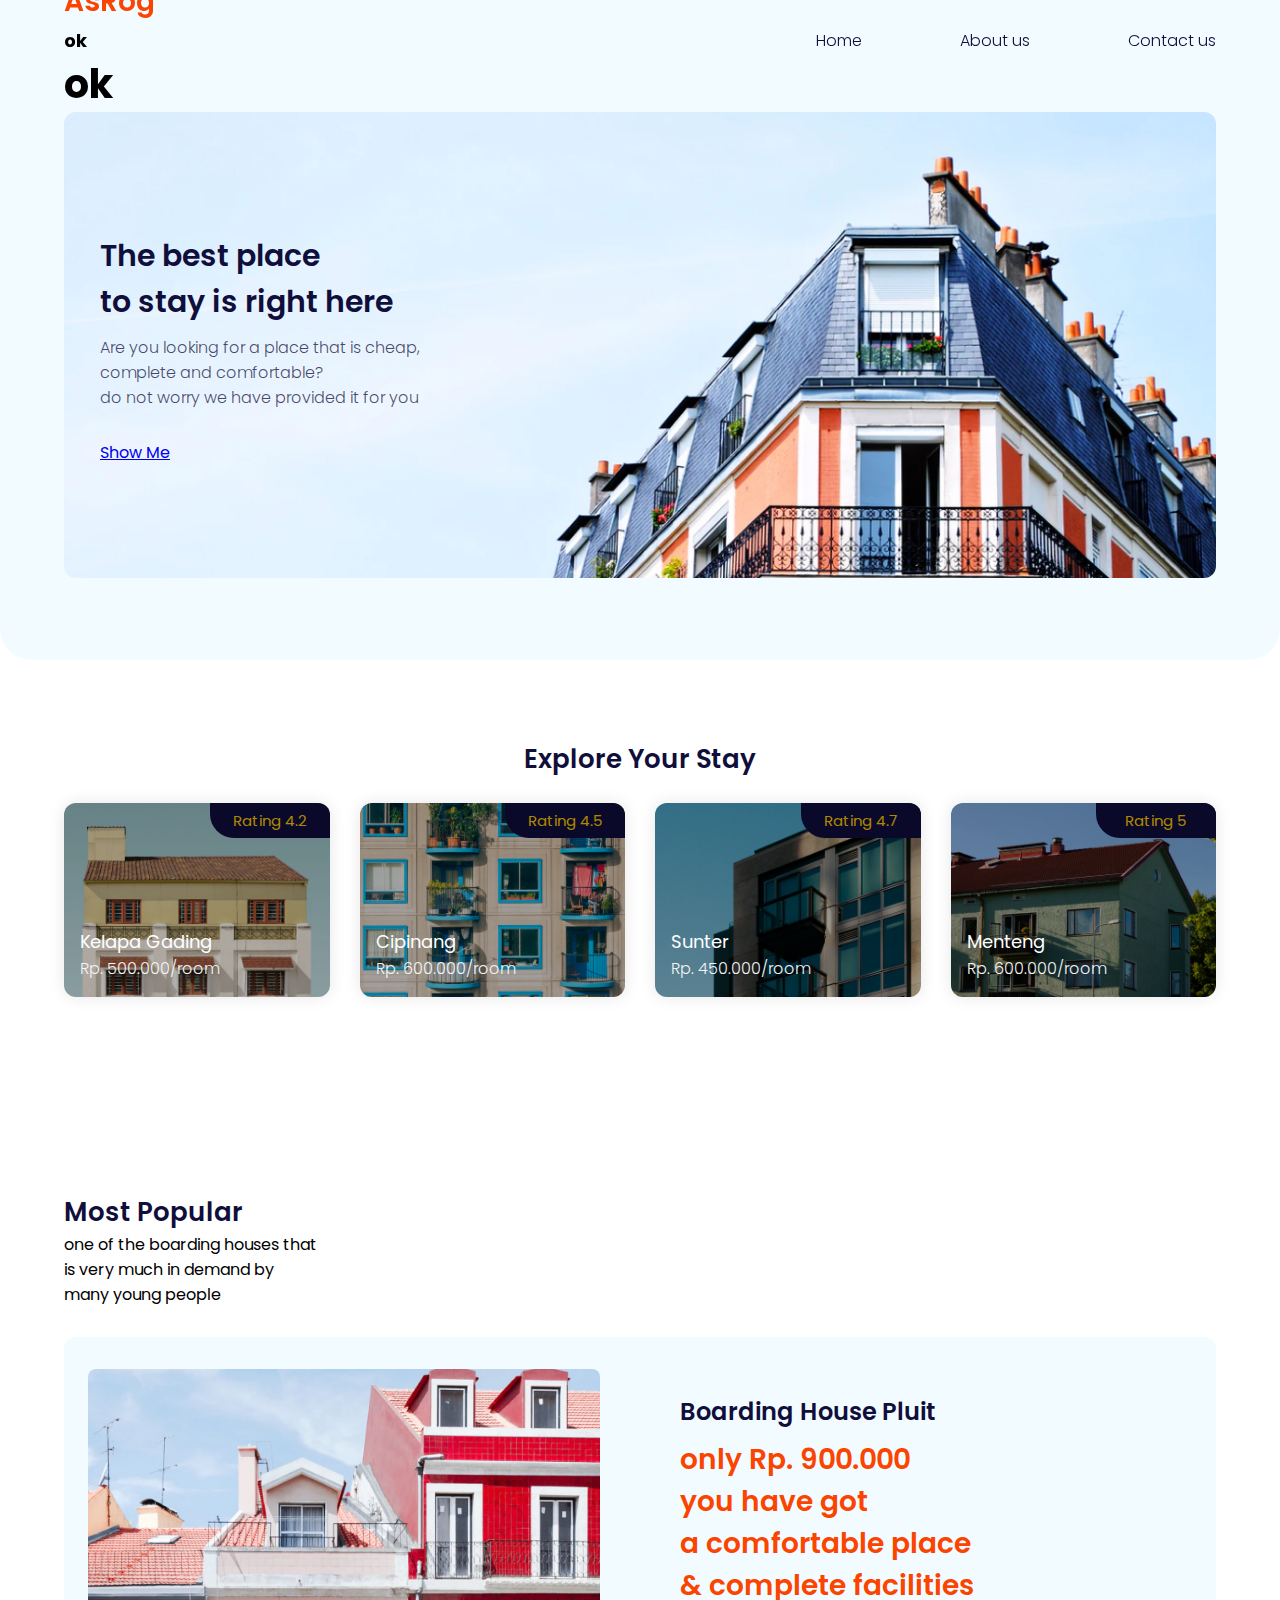
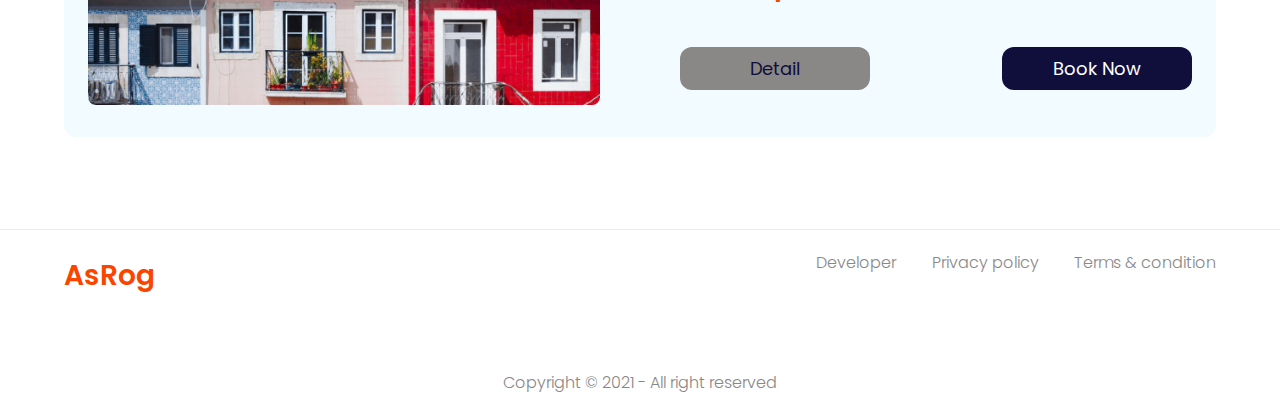
<file: index.html>
<!DOCTYPE html>
<html lang="en">

<head>
    <meta charset="UTF-8">
    <meta http-equiv="X-UA-Compatible" content="IE=edge">
    <meta name="viewport" content="width=device-width, initial-scale=1.0">
    <link href="https://fonts.googleapis.com/css2?family=Poppins:wght@300;400;600&display=swap" rel="stylesheet">
    <link rel="stylesheet" href="./styles/index.css">
    <link rel="stylesheet" href="./styles/responsive.css">
    <title>Asrog | Home</title>
</head>

<body>
    <!-- header -->
    <header class="app-bar">
        <div class="container-header">
            <div class="brand">
                <h1>
                    <a href="./index.html">AsRog</a>
                    <p>ok</p>
                    <h1>ok</h1>
                </h1>
            </div>
            <div class="menu-button">
                <button id="hamburgerButton" title="menu" aria-label="menu">☰</button>
            </div>
            <nav id="navigationDrawer" class="navigation">
                <ul class="nav-list">
                    <li class="nav-item"><a href="./index.html">Home</a></li>
                    <li class="nav-item"><a href="./pages/about.html">About us</a></li>
                    <li class="nav-item"><a href="./pages/contact.html">Contact us</a></li>
                </ul>
            </nav>
        </div>
    </header>
    <!-- akhir header -->

    <!-- hero -->
    <section class="hero">
        <div class="container-hero">
            <div class="text-hero">
                <h1>The best place <br> to stay is right here</h1>
                <p>Are you looking for a place that is cheap, <br>
                    complete and comfortable? <br>
                    do not worry we have provided it for you
                </p>
                <div class="show-me">
                    <a href="#mainContent" id="show-me">Show Me</a>
                </div>
            </div>
            <div class="image-hero">
                <img src="./images/hero.jpg" alt="AsRog">
                <div class="overlay"></div>
            </div>
        </div>
    </section>
    <!-- akhir hero -->

    <!-- main content -->
    <main id="mainContent">
        <section class="container-boarding-house">
            <h2>Explore Your Stay</h2>
            <div class="list-boarding-house">
                <div class="boarding-house-item">
                    <div class="img-item">
                        <img src="./images/pict1.jpg" alt="kelapa Gading">
                        <div class="overlay-img"></div>
                    </div>
                    <div class="rating">
                        <p>Rating 4.2</p>
                    </div>
                    <div class="location">
                        <h3 class="city">
                            <a href="./detail/kelapa-gading.html">Kelapa Gading</a>
                        </h3>
                        <p class="price">Rp. 500.000/room</p>
                    </div>
                </div>

                <div class="boarding-house-item">
                    <div class="img-item">
                        <img src="./images/pict2.jpg" alt="Cipinang">
                        <div class="overlay-img"></div>
                    </div>
                    <div class="rating">
                        <p>Rating 4.5</p>
                    </div>
                    <div class="location">
                        <h3 class="city">
                            <a href="./detail/cipinang.html">Cipinang</a>
                        </h3>
                        <p class="price">Rp. 600.000/room</p>
                    </div>
                </div>

                <div class="boarding-house-item">
                    <div class="img-item">
                        <img src="./images/pict3.jpg" alt="Sunter">
                        <div class="overlay-img"></div>
                    </div>
                    <div class="rating">
                        <p>Rating 4.7</p>
                    </div>
                    <div class="location">
                        <h3 class="city">
                            <a href="./detail/sunter.html">Sunter</a>
                        </h3>
                        <p class="price">Rp. 450.000/room</p>
                    </div>
                </div>

                <div class="boarding-house-item">
                    <div class="img-item">
                        <img src="./images/pict4.jpg" alt="Menteng">
                        <div class="overlay-img"></div>
                    </div>
                    <div class="rating">
                        <p>Rating 5</p>
                    </div>
                    <div class="location">
                        <h3 class="city">
                            <a href="./detail/menteng.html">Menteng</a>
                        </h3>
                        <p class="price">Rp. 600.000/room</p>
                    </div>
                </div>
            </div>
        </section>

        <!-- most popular -->
        <section class="most-popular">
            <h2>Most Popular</h2>
            <p>
                one of the boarding houses that <br>
                is very much in demand by <br>
                many young people <br>
            </p>
            <div class="most-popular-content">
                <div class="img-most-popular">
                    <img src="./images/most-popular.jpg" alt="Pluit">
                </div>
                <div class="text-most-popular">
                    <h2>Boarding House Pluit </h2>
                    <h3>only Rp. 900.000 <br>
                        you have got <br>
                        a comfortable place <br>
                        & complete facilities</h3>
                    <div class="button-most-popular" style="margin-top: 40px;">
                        <div class="detail-btn">
                            <a href="./detail/pluit.html">Detail</a>
                        </div>
                        <div class="chat">
                            <a href="https://wa.me/+6281357632239?text=Halo, Apakah masih ada kamar kosong?"
                                target="_blank" rel="noopener noreferrer">Book Now</a>
                        </div>
                    </div>
                </div>
            </div>
        </section>
        <!-- akhir most popular -->

    </main>
    <!-- akhir main content -->

    <!-- footer -->
    <footer>
        <div class="list-footer">
            <h1 class="brand">
                <a href="/">AsRog</a>
            </h1>
            <ul>
                <li><a href="#">Developer</a></li>
                <li><a href="#">Privacy policy</a></li>
                <li><a href="#">Terms & condition</a></li>
            </ul>
        </div>
        <div class="copyright">
            <p>Copyright &copy; 2021 - All right reserved</p>
        </div>
    </footer>
    <!-- akhir footer -->

    <script src="./index.js"></script>
    <script>
        const btn = document.querySelector('#show-me');
        btn.addEventListener('click', smoothScroll);

        function smoothScroll(e) {
            e.preventDefault();

            window.scrollTo({
                top: 600,
                behavior: "smooth"
            });
        }
    </script>
</body>

</html>
</file>
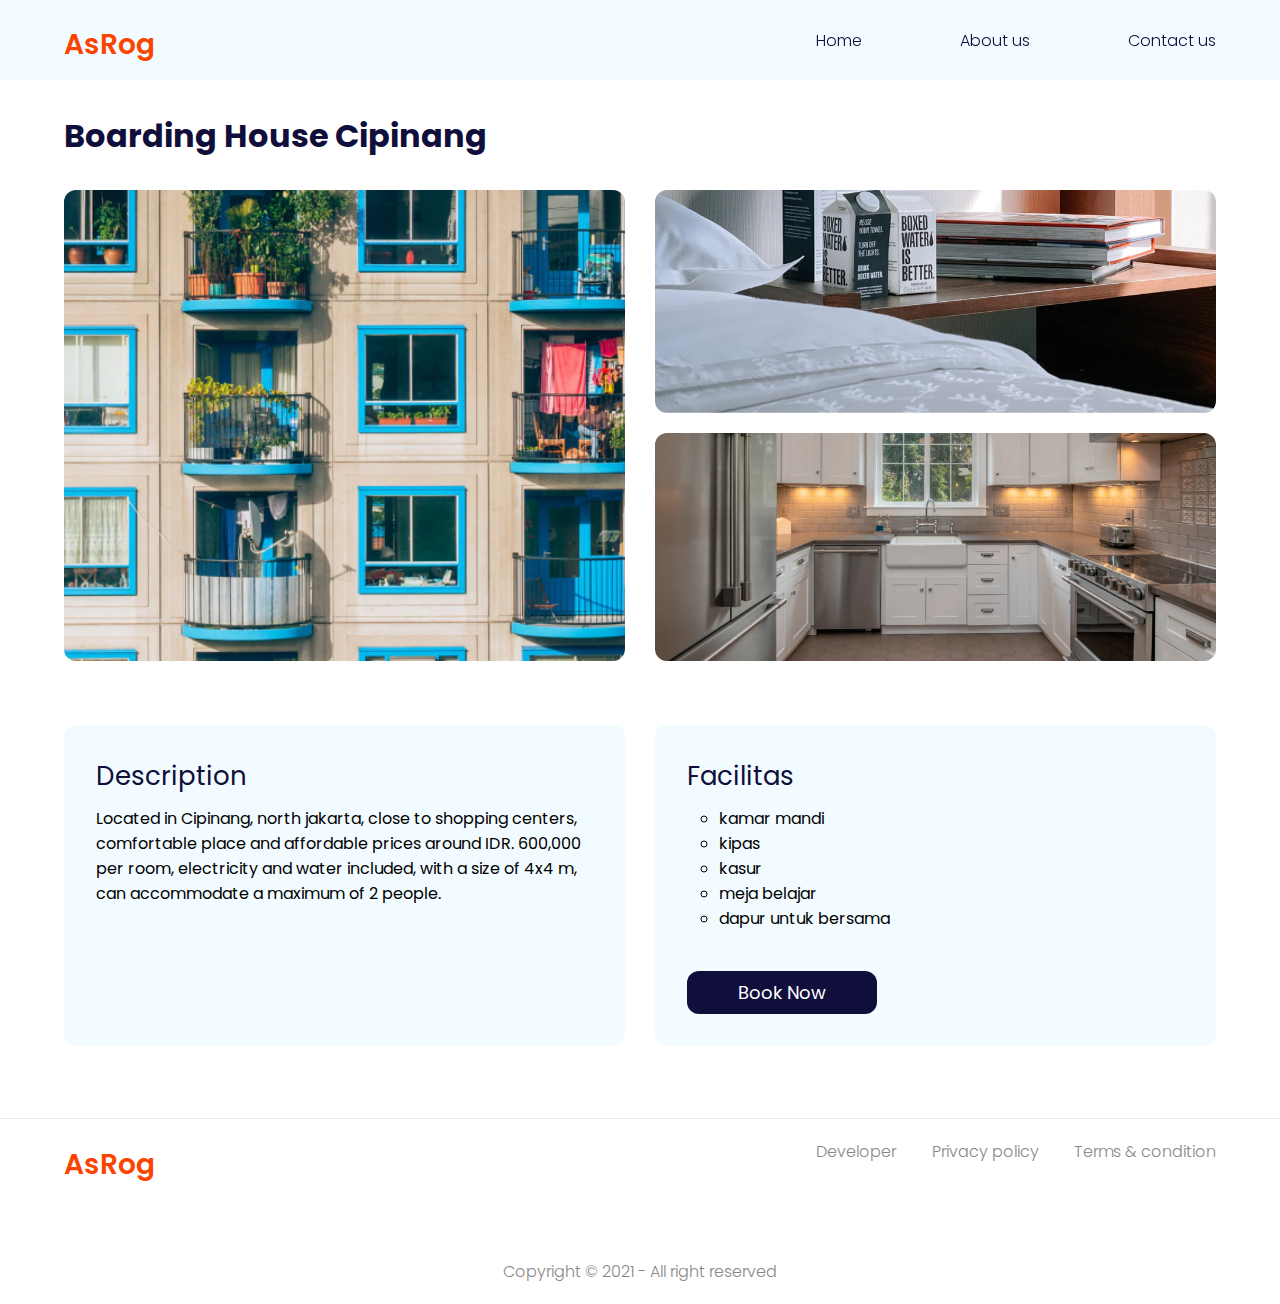
<file: detail/cipinang.html>
<!DOCTYPE html>
<html lang="en">

<head>
    <meta charset="UTF-8">
    <meta http-equiv="X-UA-Compatible" content="IE=edge">
    <meta name="viewport" content="width=device-width, initial-scale=1.0">
    <link href="https://fonts.googleapis.com/css2?family=Poppins:wght@300;400;600&display=swap" rel="stylesheet">
    <link rel="stylesheet" href="../styles/index.css">
    <link rel="stylesheet" href="../styles/responsive.css">
    <title>Asrog | Home</title>
</head>

<body>
    <!-- header -->
    <header class="app-bar">
        <div class="container-header">
            <div class="brand">
                <h1>
                    <a href="../index.html">AsRog</a>
                </h1>
            </div>
            <div class="menu-button">
                <button id="hamburgerButton" title="menu" aria-label="menu">☰</button>
            </div>
            <nav id="navigationDrawer" class="navigation">
                <ul class="nav-list">
                    <li class="nav-item"><a href="../index.html">Home</a></li>
                    <li class="nav-item"><a href="../pages/about.html">About us</a></li>
                    <li class="nav-item"><a href="../pages/about.html">Contact us</a></li>
                </ul>
            </nav>
        </div>
    </header>
    <!-- akhir header -->

    <!-- main content -->
    <main id="mainContent">
        <section class="kelapa-gading">
            <h1>Boarding House Cipinang</h1>
            <div class="image-boarding">
                <div class="outside-theHouse">
                    <img src="../images/pict2.jpg" alt="Cipinang">
                </div>
                <div class="inside-theHouse">
                    <div class="bed-room">
                        <img src="../images/bed_room_image2.jpg" alt="Cipinang bed room">
                    </div>
                    <div class="kitchen-room">
                        <img src="../images/kitchen_room_image2.jpg" alt="Cipinang kitchen room">
                    </div>
                </div>
            </div>
        </section>

        <section class="detail-description">
            <div class="description">
                <h2>Description</h2>
                <p>
                    Located in Cipinang, north jakarta, close to shopping centers, 
                    comfortable place and affordable prices around 
                    IDR. 600,000 per room, electricity and water included, 
                    with a size of 4x4 m, can accommodate a maximum of 2 people.
                </p>
            </div>
            <div class="facilitas">
                <h2>Facilitas</h2>
                <ul>
                    <li>kamar mandi</li>
                    <li>kipas</li>
                    <li>kasur</li>
                    <li>meja belajar</li>
                    <li>dapur untuk bersama</li>
                </ul>
                <div class="chat" style="margin-top: 40px;">
                    <a href="https://wa.me/+6281357632239?text=Halo, Apakah masih ada kamar kosong?" target="_blank" rel="noopener noreferrer">Book Now</a>
                </div>
            </div>
        </section>
        <!-- akhir most popular -->

    </main>
    <!-- akhir main content -->

    <!-- footer -->
        <footer>
            <div class="list-footer">
                <h1 class="brand">
                  <a href="../index.html">AsRog</a>
                </h1>
                  <ul>
                  <li><a href="#">Developer</a></li>
                  <li><a href="#">Privacy policy</a></li>
                  <li><a href="#">Terms & condition</a></li>
                  </ul>
                </div>
              <div class="copyright">
                <p>Copyright &copy; 2021 - All right reserved</p>
              </div>
        </footer>
    <!-- akhir footer -->

    <script src="../index.js"></script>
</body>

</html>
</file>
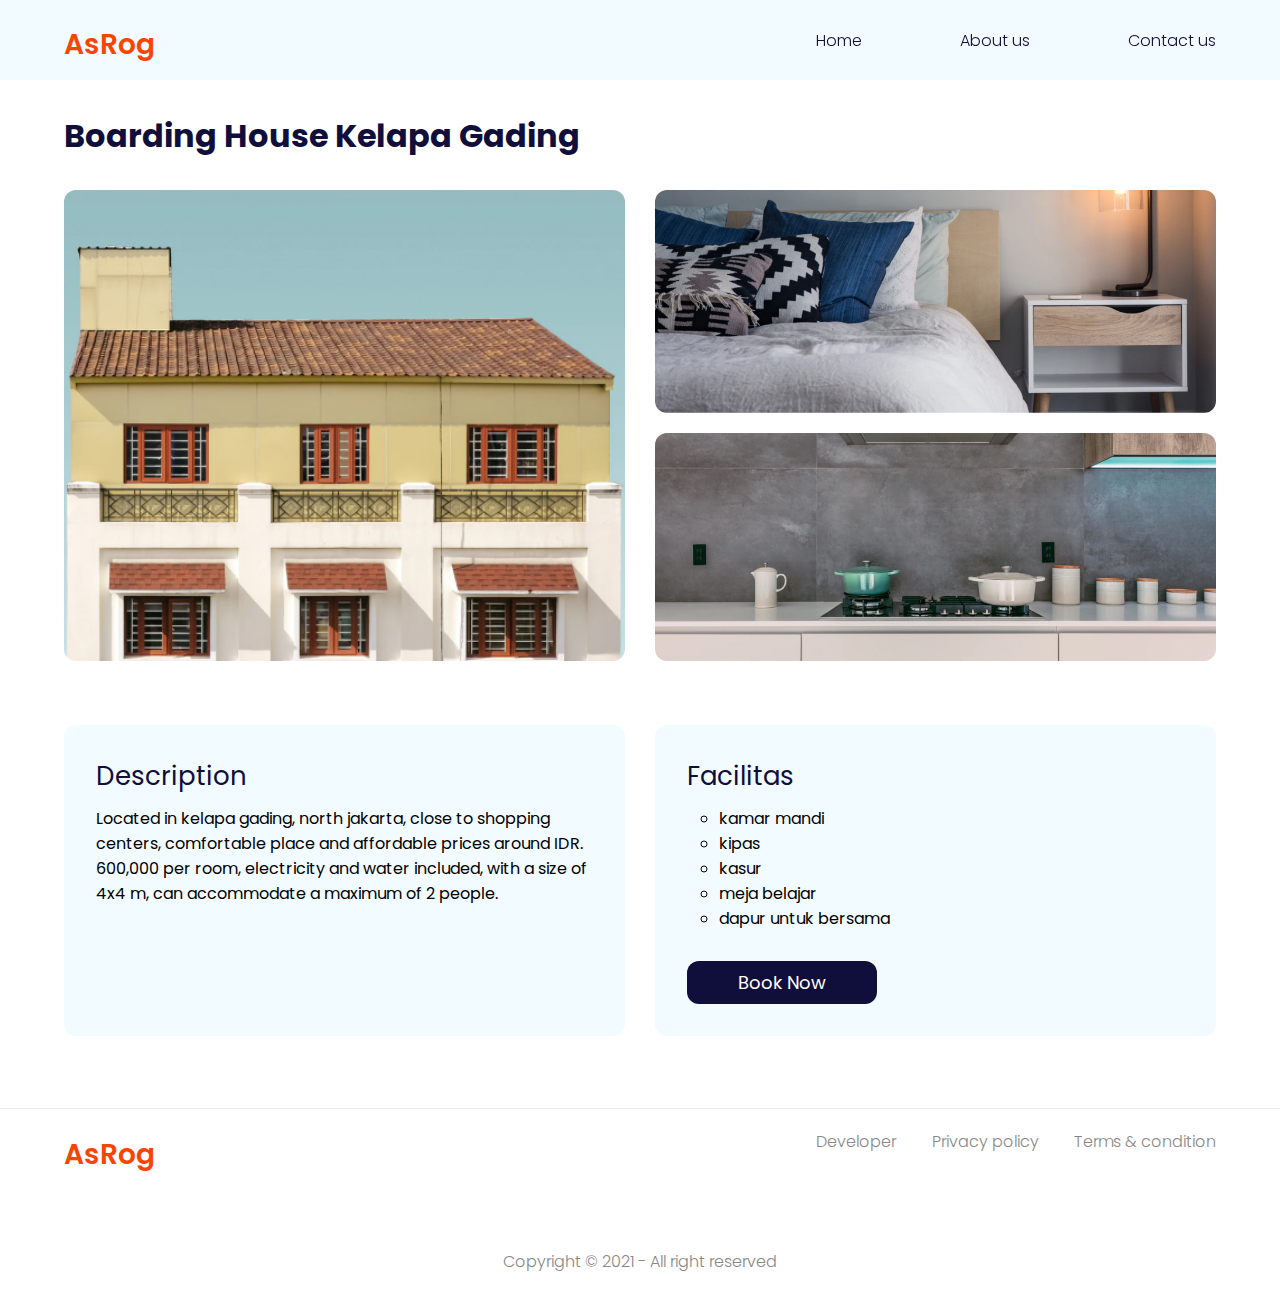
<file: detail/kelapa-gading.html>
<!DOCTYPE html>
<html lang="en">

<head>
    <meta charset="UTF-8">
    <meta http-equiv="X-UA-Compatible" content="IE=edge">
    <meta name="viewport" content="width=device-width, initial-scale=1.0">
    <link href="https://fonts.googleapis.com/css2?family=Poppins:wght@300;400;600&display=swap" rel="stylesheet">
    <link rel="stylesheet" href="../styles/index.css">
    <link rel="stylesheet" href="../styles/responsive.css">
    <title>Asrog | Home</title>
</head>

<body>
    <!-- header -->
    <header class="app-bar">
        <div class="container-header">
            <div class="brand">
                <h1>
                    <a href="../index.html">AsRog</a>
                </h1>
            </div>
            <div class="menu-button">
                <button id="hamburgerButton" title="menu" aria-label="menu">☰</button>
            </div>
            <nav id="navigationDrawer" class="navigation">
                <ul class="nav-list">
                    <li class="nav-item"><a href="../index.html">Home</a></li>
                    <li class="nav-item"><a href="../pages/about.html">About us</a></li>
                    <li class="nav-item"><a href="../pages/about.html">Contact us</a></li>
                </ul>
            </nav>
        </div>
    </header>
    <!-- akhir header -->

    <!-- main content -->
    <main id="mainContent">
        <section class="kelapa-gading">
            <h1>Boarding House Kelapa Gading</h1>
            <div class="image-boarding">
                <div class="outside-theHouse">
                    <img src="../images/pict1.jpg" alt="Kelapa Gading">
                </div>
                <div class="inside-theHouse">
                    <div class="bed-room">
                        <img src="../images/bed_room_image1.jpg" alt="Kelapa Gading bed room">
                    </div>
                    <div class="kitchen-room">
                        <img src="../images/kitchen_room_image1.jpg" alt="Kelapa Gading kitchen room">
                    </div>
                </div>
            </div>
        </section>

        <section class="detail-description">
            <div class="description">
                <h2>Description</h2>
                <p>
                    Located in kelapa gading, north jakarta, close to shopping centers, 
                    comfortable place and affordable prices around 
                    IDR. 600,000 per room, electricity and water included, 
                    with a size of 4x4 m, can accommodate a maximum of 2 people.
                </p>
            </div>
            <div class="facilitas">
                <h2>Facilitas</h2>
                <ul>
                    <li>kamar mandi</li>
                    <li>kipas</li>
                    <li>kasur</li>
                    <li>meja belajar</li>
                    <li>dapur untuk bersama</li>
                </ul>
                <div class="chat" style="margin-top: 30px;">
                    <a href="https://wa.me/+6281357632239?text=Halo, Apakah masih ada kamar kosong?" target="_blank" rel="noopener noreferrer">Book Now</a>
                </div>
            </div>
        </section>
        <!-- akhir most popular -->

    </main>
    <!-- akhir main content -->

    <!-- footer -->
    <footer>
        <div class="list-footer">
            <h1 class="brand">
              <a href="../index.html">AsRog</a>
            </h1>
              <ul>
              <li><a href="#">Developer</a></li>
              <li><a href="#">Privacy policy</a></li>
              <li><a href="#">Terms & condition</a></li>
              </ul>
            </div>
          <div class="copyright">
            <p>Copyright &copy; 2021 - All right reserved</p>
          </div>
    </footer>
<!-- akhir footer -->
<script src="../index.js"></script>
</body>

</html>
</file>
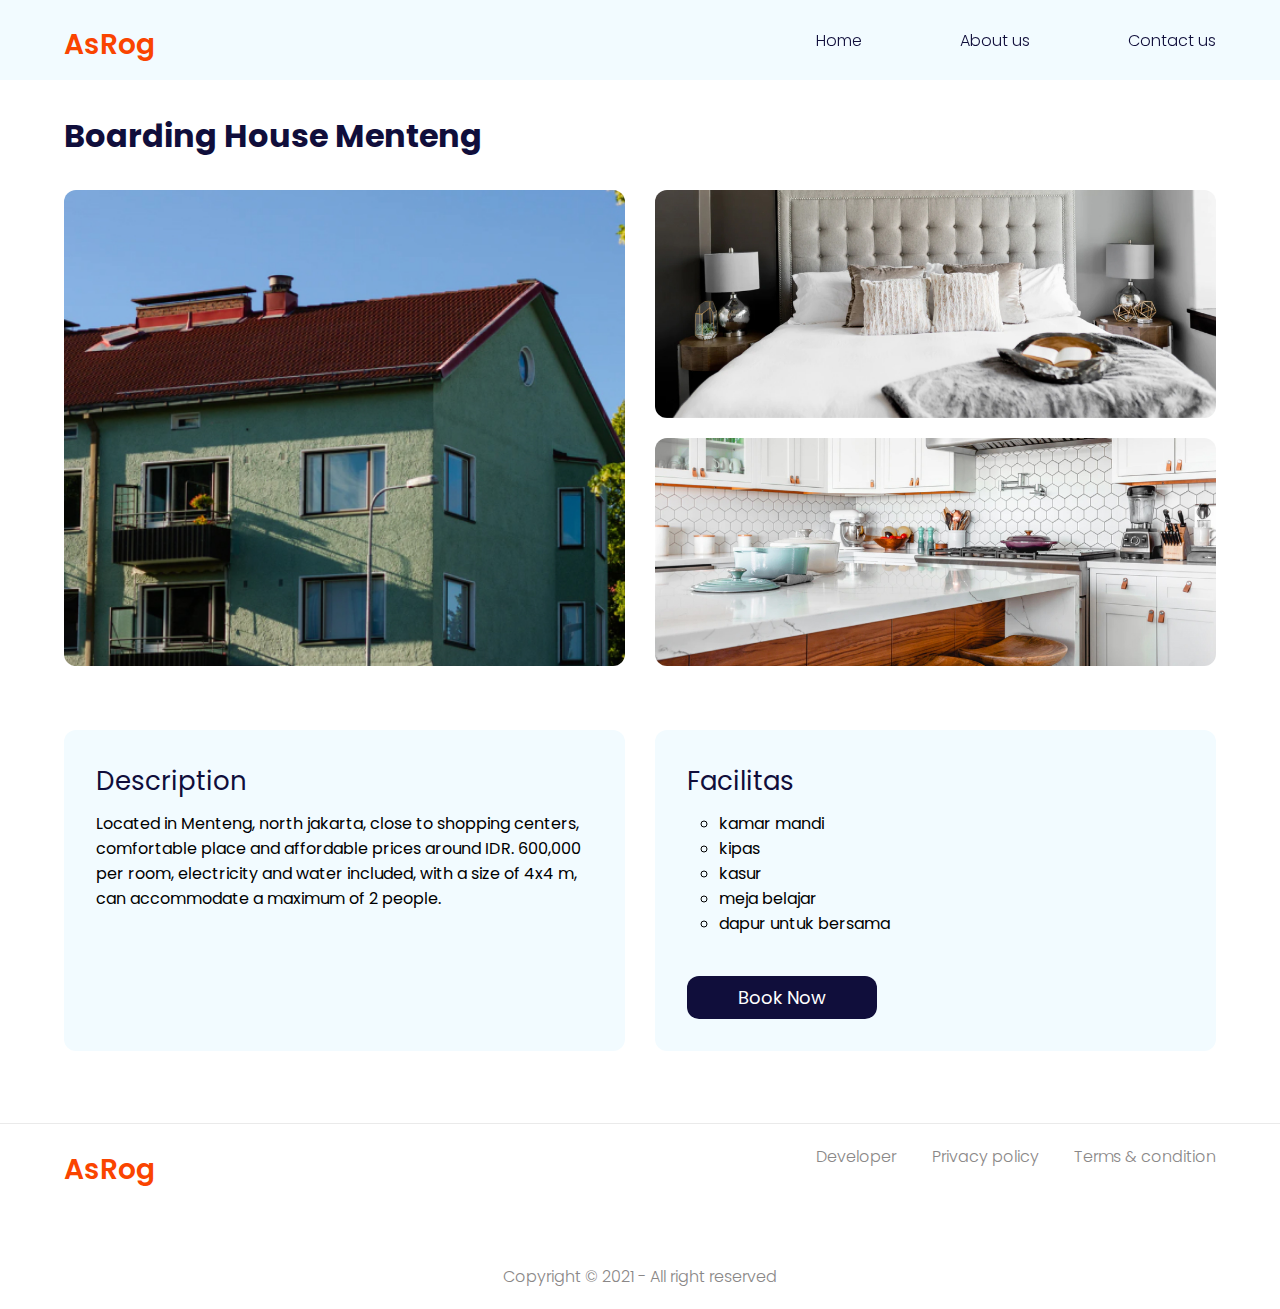
<file: detail/menteng.html>
<!DOCTYPE html>
<html lang="en">

<head>
    <meta charset="UTF-8">
    <meta http-equiv="X-UA-Compatible" content="IE=edge">
    <meta name="viewport" content="width=device-width, initial-scale=1.0">
    <link href="https://fonts.googleapis.com/css2?family=Poppins:wght@300;400;600&display=swap" rel="stylesheet">
    <link rel="stylesheet" href="../styles/index.css">
    <link rel="stylesheet" href="../styles/responsive.css">
    <title>Asrog | Home</title>
</head>

<body>
    <!-- header -->
    <header class="app-bar">
        <div class="container-header">
            <div class="brand">
                <h1>
                    <a href="../index.html">AsRog</a>
                </h1>
            </div>
            <div class="menu-button">
                <button id="hamburgerButton" title="menu" aria-label="menu">☰</button>
            </div>
            <nav id="navigationDrawer" class="navigation">
                <ul class="nav-list">
                    <li class="nav-item"><a href="../index.html">Home</a></li>
                    <li class="nav-item"><a href="../pages/about.html">About us</a></li>
                    <li class="nav-item"><a href="../pages/about.html">Contact us</a></li>
                </ul>
            </nav>
        </div>
    </header>
    <!-- akhir header -->

    <!-- main content -->
    <main id="mainContent">
        <section class="kelapa-gading">
            <h1>Boarding House Menteng</h1>
            <div class="image-boarding">
                <div class="outside-theHouse">
                    <img src="../images/pict4.jpg" alt="Menteng">
                </div>
                <div class="inside-theHouse">
                    <div class="bed-room">
                        <img src="../images/bed_room_image4.jpg" alt="Menteng bed room">
                    </div>
                    <div class="kitchen-room">
                        <img src="../images/kitchen_room_image4.jpg" alt="Menteng kitchen room">
                    </div>
                </div>
            </div>
        </section>

        <section class="detail-description">
            <div class="description">
                <h2>Description</h2>
                <p>
                    Located in Menteng, north jakarta, close to shopping centers, 
                    comfortable place and affordable prices around 
                    IDR. 600,000 per room, electricity and water included, 
                    with a size of 4x4 m, can accommodate a maximum of 2 people.
                </p>
            </div>
            <div class="facilitas">
                <h2>Facilitas</h2>
                <ul>
                    <li>kamar mandi</li>
                    <li>kipas</li>
                    <li>kasur</li>
                    <li>meja belajar</li>
                    <li>dapur untuk bersama</li>
                </ul>
                <div class="chat" style="margin-top: 40px;">
                    <a href="https://wa.me/+6281357632239?text=Halo, Apakah masih ada kamar kosong?" target="_blank" rel="noopener noreferrer">Book Now</a>
                </div>
            </div>
        </section>
        <!-- akhir most popular -->

    </main>
    <!-- akhir main content -->

    <!-- footer -->
    <footer>
        <div class="list-footer">
            <h1 class="brand">
              <a href="../index.html">AsRog</a>
            </h1>
              <ul>
              <li><a href="#">Developer</a></li>
              <li><a href="#">Privacy policy</a></li>
              <li><a href="#">Terms & condition</a></li>
              </ul>
            </div>
          <div class="copyright">
            <p>Copyright &copy; 2021 - All right reserved</p>
          </div>
    </footer>
<!-- akhir footer -->
<script src="../index.js"></script>
</body>

</html>
</file>
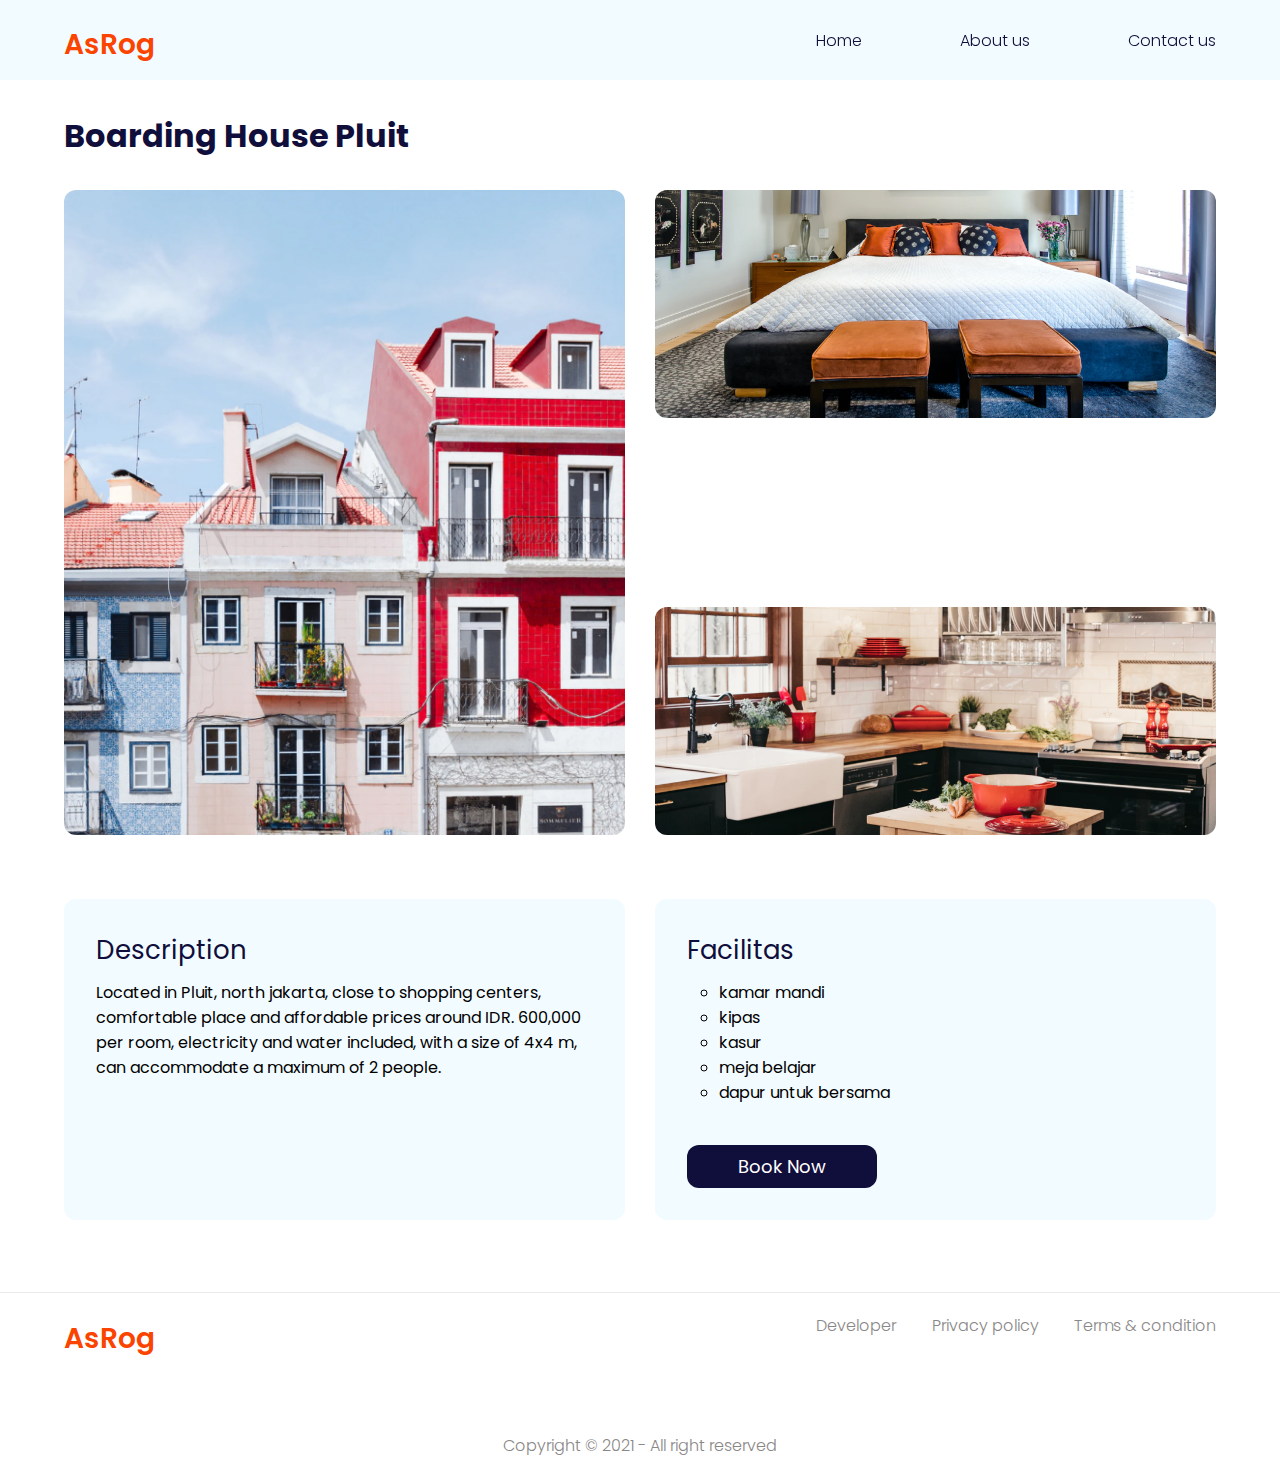
<file: detail/pluit.html>
<!DOCTYPE html>
<html lang="en">

<head>
    <meta charset="UTF-8">
    <meta http-equiv="X-UA-Compatible" content="IE=edge">
    <meta name="viewport" content="width=device-width, initial-scale=1.0">
    <link href="https://fonts.googleapis.com/css2?family=Poppins:wght@300;400;600&display=swap" rel="stylesheet">
    <link rel="stylesheet" href="../styles/index.css">
    <link rel="stylesheet" href="../styles/responsive.css">
    <title>Asrog | Home</title>
</head>

<body>
    <!-- header -->
    <header class="app-bar">
        <div class="container-header">
            <div class="brand">
                <h1>
                    <a href="../index.html">AsRog</a>
                </h1>
            </div>
            <div class="menu-button">
                <button id="hamburgerButton" title="menu" aria-label="menu">☰</button>
            </div>
            <nav id="navigationDrawer" class="navigation">
                <ul class="nav-list">
                    <li class="nav-item"><a href="../index.html">Home</a></li>
                    <li class="nav-item"><a href="../pages/about.html">About us</a></li>
                    <li class="nav-item"><a href="../pages/about.html">Contact us</a></li>
                </ul>
            </nav>
        </div>
    </header>
    <!-- akhir header -->

    <!-- main content -->
    <main id="mainContent">
        <section class="kelapa-gading">
            <h1>Boarding House Pluit</h1>
            <div class="image-boarding">
                <div class="outside-theHouse">
                    <img src="../images/most-popular.jpg" alt="Pluit">
                </div>
                <div class="inside-theHouse">
                    <div class="bed-room">
                        <img src="../images/bed_room_image5.jpg" alt="Pluit bed room">
                    </div>
                    <div class="kitchen-room">
                        <img src="../images/kitchen_room_image5.jpg" alt="Pluit kitchen room">
                    </div>
                </div>
            </div>
        </section>

        <section class="detail-description">
            <div class="description">
                <h2>Description</h2>
                <p>
                    Located in Pluit, north jakarta, close to shopping centers, 
                    comfortable place and affordable prices around 
                    IDR. 600,000 per room, electricity and water included, 
                    with a size of 4x4 m, can accommodate a maximum of 2 people.
                </p>
            </div>
            <div class="facilitas">
                <h2>Facilitas</h2>
                <ul>
                    <li>kamar mandi</li>
                    <li>kipas</li>
                    <li>kasur</li>
                    <li>meja belajar</li>
                    <li>dapur untuk bersama</li>
                </ul>
                <div class="chat" style="margin-top: 40px;">
                    <a href="https://wa.me/+6281357632239?text=Halo, Apakah masih ada kamar kosong?" target="_blank" rel="noopener noreferrer">Book Now</a>
                </div>
            </div>
        </section>
        <!-- akhir most popular -->

    </main>
    <!-- akhir main content -->

    <!-- footer -->
    <footer>
        <div class="list-footer">
            <h1 class="brand">
              <a href="../index.html">AsRog</a>
            </h1>
              <ul>
              <li><a href="#">Developer</a></li>
              <li><a href="#">Privacy policy</a></li>
              <li><a href="#">Terms & condition</a></li>
              </ul>
            </div>
          <div class="copyright">
            <p>Copyright &copy; 2021 - All right reserved</p>
          </div>
    </footer>
<!-- akhir footer -->
<script src="../index.js"></script>
</body>

</html>
</file>
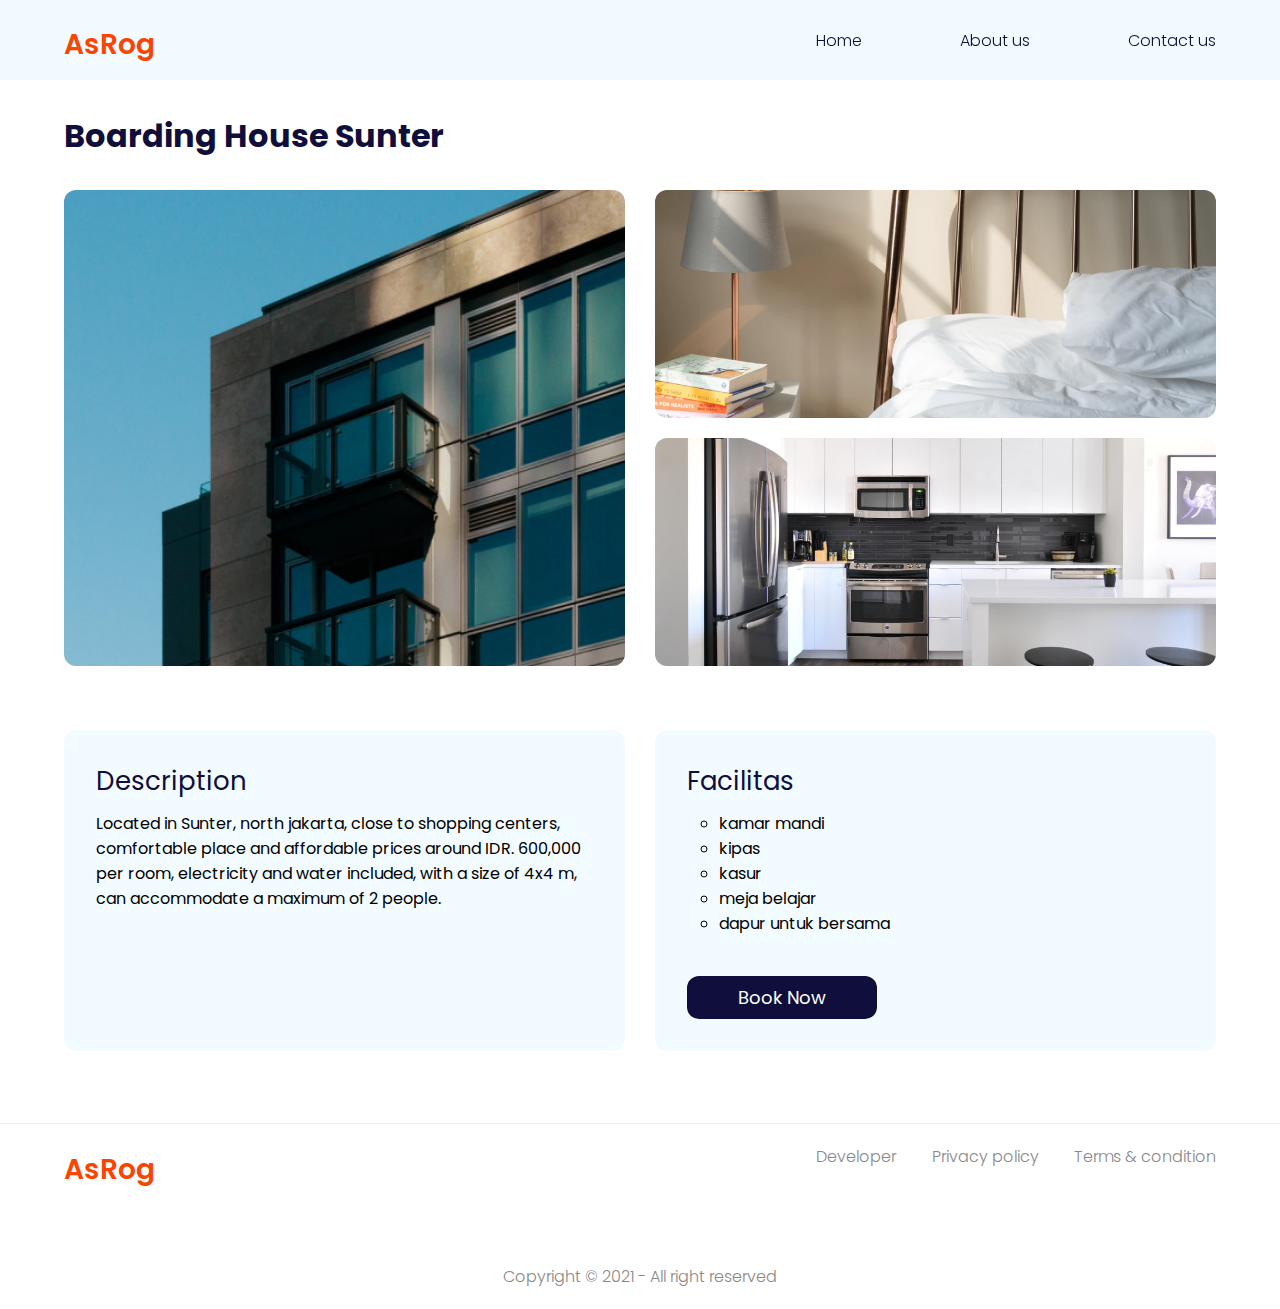
<file: detail/sunter.html>
<!DOCTYPE html>
<html lang="en">

<head>
    <meta charset="UTF-8">
    <meta http-equiv="X-UA-Compatible" content="IE=edge">
    <meta name="viewport" content="width=device-width, initial-scale=1.0">
    <link href="https://fonts.googleapis.com/css2?family=Poppins:wght@300;400;600&display=swap" rel="stylesheet">
    <link rel="stylesheet" href="../styles/index.css">
    <link rel="stylesheet" href="../styles/responsive.css">
    <title>Asrog | Home</title>
</head>

<body>
    <!-- header -->
    <header class="app-bar">
        <div class="container-header">
            <div class="brand">
                <h1>
                    <a href="../index.html">AsRog</a>
                </h1>
            </div>
            <div class="menu-button">
                <button id="hamburgerButton" title="menu" aria-label="menu">☰</button>
            </div>
            <nav id="navigationDrawer" class="navigation">
                <ul class="nav-list">
                    <li class="nav-item"><a href="../index.html">Home</a></li>
                    <li class="nav-item"><a href="../pages/about.html">About us</a></li>
                    <li class="nav-item"><a href="../pages/about.html">Contact us</a></li>
                </ul>
            </nav>
        </div>
    </header>
    <!-- akhir header -->

    <!-- main content -->
    <main id="mainContent">
        <section class="kelapa-gading">
            <h1>Boarding House Sunter</h1>
            <div class="image-boarding">
                <div class="outside-theHouse">
                    <img src="../images/pict3.jpg" alt="Sunter">
                </div>
                <div class="inside-theHouse">
                    <div class="bed-room">
                        <img src="../images/bed_room_image3.jpg" alt="Sunter bed room">
                    </div>
                    <div class="kitchen-room">
                        <img src="../images/kitchen_room_image3.jpg" alt="Sunter kitchen room">
                    </div>
                </div>
            </div>
        </section>

        <section class="detail-description">
            <div class="description">
                <h2>Description</h2>
                <p>
                    Located in Sunter, north jakarta, close to shopping centers, 
                    comfortable place and affordable prices around 
                    IDR. 600,000 per room, electricity and water included, 
                    with a size of 4x4 m, can accommodate a maximum of 2 people.
                </p>
            </div>
            <div class="facilitas">
                <h2>Facilitas</h2>
                <ul>
                    <li>kamar mandi</li>
                    <li>kipas</li>
                    <li>kasur</li>
                    <li>meja belajar</li>
                    <li>dapur untuk bersama</li>
                </ul>
                <div class="chat" style="margin-top: 40px;">
                    <a href="https://wa.me/+6281357632239?text=Halo, Apakah masih ada kamar kosong?" target="_blank" rel="noopener noreferrer">Book Now</a>
                </div>
            </div>
        </section>
        <!-- akhir most popular -->

    </main>
    <!-- akhir main content -->

    <!-- footer -->
    <footer>
        <div class="list-footer">
            <h1 class="brand">
              <a href="../index.html">AsRog</a>
            </h1>
              <ul>
              <li><a href="#">Developer</a></li>
              <li><a href="#">Privacy policy</a></li>
              <li><a href="#">Terms & condition</a></li>
              </ul>
            </div>
          <div class="copyright">
            <p>Copyright &copy; 2021 - All right reserved</p>
          </div>
    </footer>
<!-- akhir footer -->
<script src="../index.js"></script>
</body>

</html>
</file>
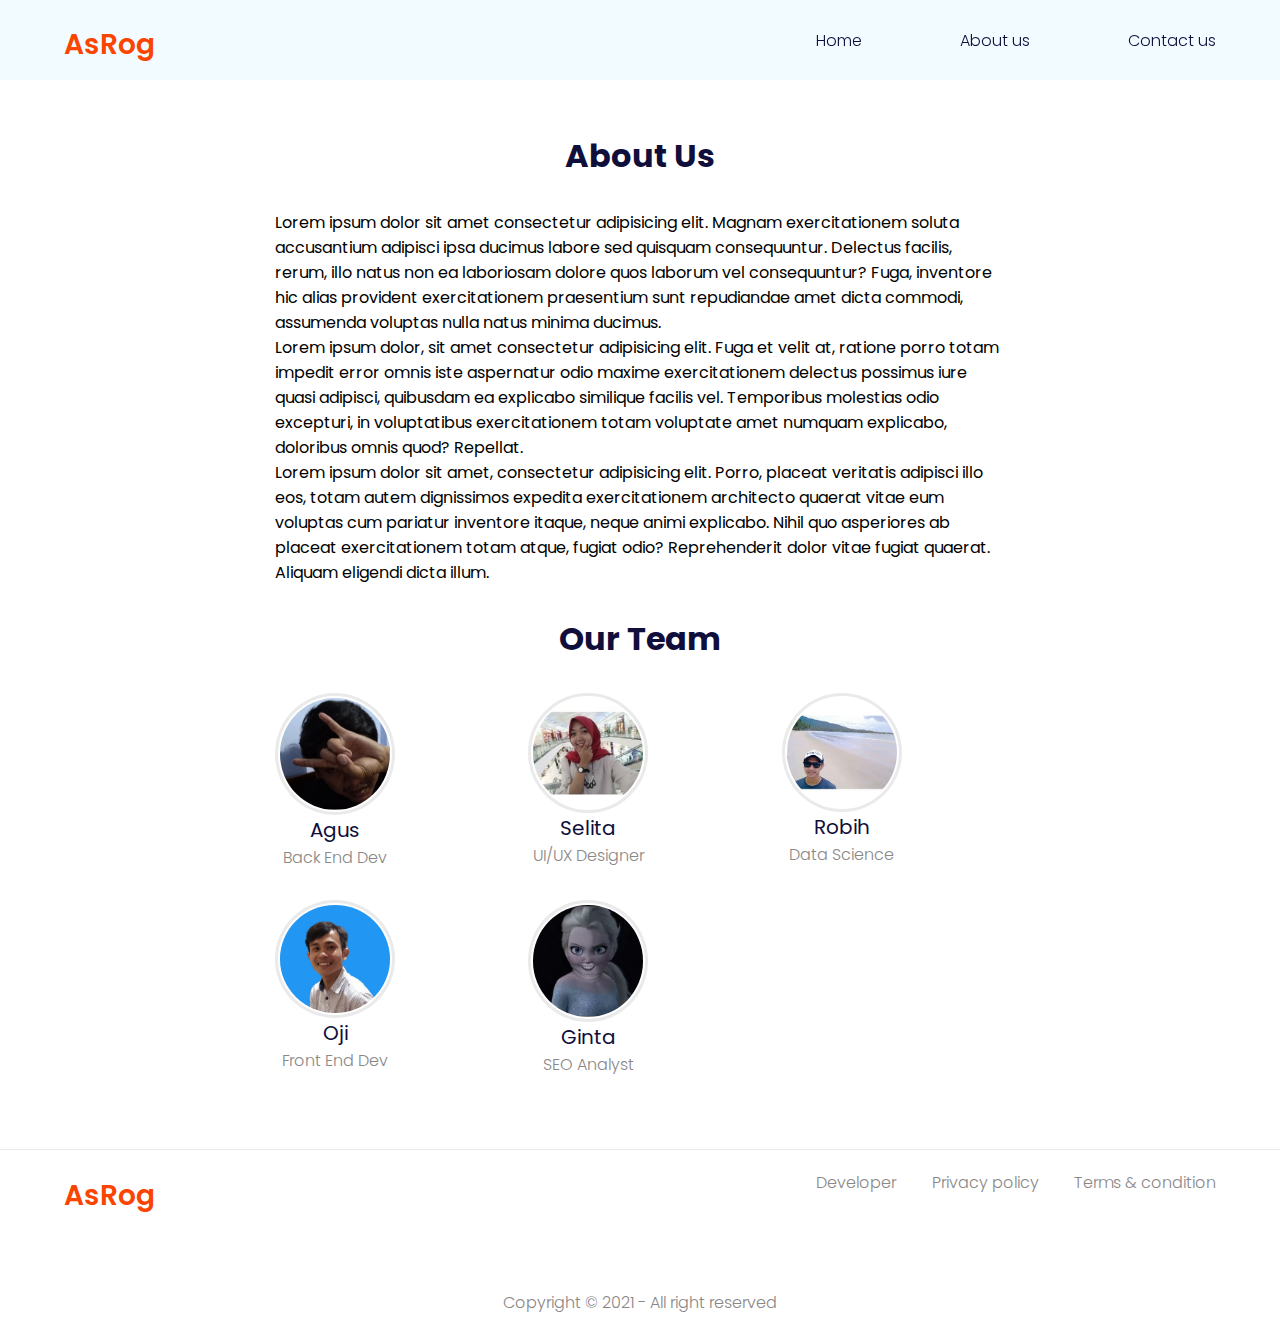
<file: pages/about.html>
<!DOCTYPE html>
<html lang="en">

<head>
    <meta charset="UTF-8">
    <meta http-equiv="X-UA-Compatible" content="IE=edge">
    <meta name="viewport" content="width=device-width, initial-scale=1.0">
    <link href="https://fonts.googleapis.com/css2?family=Poppins:wght@300;400;600&display=swap" rel="stylesheet">
    <link rel="stylesheet" href="../styles/index.css">
    <link rel="stylesheet" href="../styles/responsive.css">
    <title>Asrog | Home</title>
</head>

<body>
    <!-- header -->
    <header class="app-bar">
        <div class="container-header">
            <div class="brand">
                <h1>
                    <a href="../index.html">AsRog</a>
                </h1>
            </div>
            <div class="menu-button">
                <button id="hamburgerButton" title="menu" aria-label="menu">☰</button>
            </div>
            <nav id="navigationDrawer" class="navigation">
                <ul class="nav-list">
                    <li class="nav-item"><a href="../index.html">Home</a></li>
                    <li class="nav-item"><a href="./about.html">About us</a></li>
                    <li class="nav-item"><a href="./contact.html">Contact us</a></li>
                </ul>
            </nav>
        </div>
    </header>
    <!-- akhir header -->

    <!-- main content -->
    <main id="mainContent">
        <section class="about">
            <h1>About Us</h1>
            <article class="about-text">
                <p>
                    Lorem ipsum dolor sit amet consectetur adipisicing elit. Magnam exercitationem soluta accusantium adipisci ipsa ducimus labore sed quisquam consequuntur. Delectus facilis, rerum, illo natus non ea laboriosam dolore quos laborum vel consequuntur? Fuga, inventore hic alias provident exercitationem praesentium sunt repudiandae amet dicta commodi, assumenda voluptas nulla natus minima ducimus. <br>
    
                    Lorem ipsum dolor, sit amet consectetur adipisicing elit. Fuga et velit at, ratione porro totam impedit error omnis iste aspernatur odio maxime exercitationem delectus possimus iure quasi adipisci, quibusdam ea explicabo similique facilis vel. Temporibus molestias odio excepturi, in voluptatibus exercitationem totam voluptate amet numquam explicabo, doloribus omnis quod? Repellat. <br>
    
                    Lorem ipsum dolor sit amet, consectetur adipisicing elit. Porro, placeat veritatis adipisci illo eos, totam autem dignissimos expedita exercitationem architecto quaerat vitae eum voluptas cum pariatur inventore itaque, neque animi explicabo. Nihil quo asperiores ab placeat exercitationem totam atque, fugiat odio? Reprehenderit dolor vitae fugiat quaerat. Aliquam eligendi dicta illum.
                </p>
            </article>

            <h1>Our Team</h1>
            <article class="who-we-are">
                <div class="profil">
                    <div class="img-profil">
                        <img src="../images/profil/agus.jpeg" alt="Agus">
                    </div>
                    <h2>Agus</h2>
                    <p>Back End Dev</p>
                </div>
                <div class="profil">
                    <div class="img-profil">
                        <img src="../images/profil/Selita.jpg" alt="Selita">
                    </div>
                    <h2>Selita</h2>
                    <p>UI/UX Designer</p>
                </div>
                <div class="profil">
                    <div class="img-profil">
                        <img src="../images/profil/robih.jpeg" alt="Robih">
                    </div>
                    <h2>Robih</h2>
                    <p>Data Science</p>
                </div>
                <div class="profil">
                    <div class="img-profil">
                        <img src="../images/profil/Halawa Oji.jpg" alt="Halawa Oji">
                    </div>
                    <h2>Oji</h2>
                    <p>Front End Dev</p>
                </div>
                <div class="profil">
                    <div class="img-profil">
                        <img src="../images/profil/ginta.jpeg" alt="Ginta">
                    </div>
                    <h2>Ginta</h2>
                    <p>SEO Analyst</p>
                </div>
            </article>
        </section>


        <!-- akhir most popular -->

    </main>
    <!-- akhir main content -->

    <!-- footer -->
        <footer>
            <div class="list-footer">
                <h1 class="brand">
                  <a href="/index.html">AsRog</a>
                </h1>
                  <ul>
                  <li><a href="#">Developer</a></li>
                  <li><a href="#">Privacy policy</a></li>
                  <li><a href="#">Terms & condition</a></li>
                  </ul>
                </div>
              <div class="copyright">
                <p>Copyright &copy; 2021 - All right reserved</p>
              </div>
        </footer>
    <!-- akhir footer -->
    <script src="../index.js"></script>
</body>

</html>
</file>
<file: styles/index.css>
/* 100E3B primary */
/* F8C500 yellow */
/* FA4400 orange */
/* F2FBFF lightblue */



* {
    padding: 0;
    margin: 0;
    box-sizing: border-box;
}

body,
html {
    margin: 0;
    padding: 0;
    font-family: 'Poppins', sans-serif;
    position: relative;
}

header {
    height: 80px;
    width: 100%;
    background-color: #F2FBFF;
    z-index: 99;
    position: fixed;
    top: 0;
    display: flex;
    align-items: center;
    justify-content: center;
  }
  
.container-header {
    padding: 0 32px;
    width: 100%;
    display: flex;
    justify-content: space-between;
    align-items: center;
  }

h1 a{
    font-size: 28px;
    color: #FA4400;
    font-weight: 600;
    text-decoration: none;
    user-select: none;
}
.app-bar .container .nav_menu {
    display: flex;
    justify-content: flex-end;
    align-items: center;
    width: 400px;
}
.nav_menu .nav-list {
    display: flex;
    justify-content: space-between;
    align-items: center;
    list-style: none;
    width: 100%;
}

.menu-button button {
    background-color: transparent;
    border: none;
    font-size: 34px;
    color: #100E3B;
    cursor: pointer;
    transition: .7s ease-in-out;
  }

.navigation {
  position: absolute;
  left: 0;
  top: 80px;
  width: 100%;
  transition: transform 0.5s ease-in;
  transform: translateX(-100%);
}

.open {
    transform: translateX(0);
  }
  .navigation .nav-list {
    list-style: none;
    display: flex;
    flex-direction: column;
    justify-content: space-around;
    align-items: center;
    height: 268px;
    background-color: #F2FBFF;
  }
  .navigation .nav-list li a {
    padding: 12px 0;
    color: #100E3B;
    text-decoration: none;
    font-size: 16px;
    font-weight: 300;
  }
  .navigation .nav-list li a:hover {
    color: #FA4400;
  }
.hero{
    width: 100%;
    height: 500px;
    border-bottom-left-radius: 32px;
    border-bottom-right-radius: 32px;
    background-color: #F2FBFF;
    display: block;
    margin-top: 80px;
}

.container-hero{
    width: 100%;
    position: relative;
    padding: 16px 32px;
    display: grid;
    grid-template-columns: 1fr;
    grid-template-rows: 1fr;
    gap: 10px;
}
.container-hero .text-hero{
    z-index: 10;
    position: relative;
    order: 2;
    left: 0;
}
.image-hero{
    position: relative;
    width: 100%;
    border-radius: 12px;
}
.image-hero img{
    width: 100%;
    border-radius: 12px;
}
.hero h1{
    font-size: 30px;
    color: #100E3B;
    font-weight: 600;
}
.hero p{
    font-size: 16px;
    color: rgba(16, 14, 59,75%);
    margin: 10px 0 30px 0;
    font-weight: 300;
}

.hero button{
    font-weight: 300;
    font-size: 16px;
    width: 190px;
    height: 40px;
    color: #F2FBFF;
    background-color: #100E3B;
    border-radius: 12px;
    font-weight: 300;
    border: none;
    cursor: pointer;
}
main{
    width: 100%;
}
.container-boarding-house{
    padding: 80px 32px;
}
h2{
    font-size: 24px;
    color: #100E3B;
    font-weight: 400;
    text-align: center;
}
.list-boarding-house{
    margin: 24px auto;
}
.boarding-house-item{
    position: relative;
    border-radius: 12px;
    box-shadow: rgba(17, 17, 26, 0.1) 0px 0px 16px;
}
.boarding-house-item .img-item img{
    border-radius: 12px;
    width: 100%;
    height: 100%;
    object-fit: cover;
    position: relative;
    display: flex;
    justify-content: center;
    align-items: center;
    
}
.location{
    position: absolute;
    border-radius: 12px;
    top: 0;
    bottom: 0;
    right: 0;
    left: 0;
    background-color: rgba(0, 0, 0,.3);
    display: flex;
    justify-content: flex-end;
    flex-direction: column;
    padding: 16px;
}

h3 a{
    font-size: 18px;
    text-decoration: none;
    color: #ffffff;
    font-weight: 400;
}
h3 a:hover{
    text-decoration: underline;
    color: #100E3B;
}
.location p{
    font-size: 14px;
    color: #f2f3f3;
    font-weight: 300;
}
.rating{
    width: 120px;
    position: absolute;
    border-bottom-left-radius: 24px;
    border-top-right-radius: 12px;
    top: 0;
    right: 0;
    background-color: #100E3B;
}
.rating p{
    color: #F8C500;
    text-align: center;
    padding: 6px;
    font-size: 15px;
}
.most-popular{
    margin: 80px auto;
    width: 100%;
    display: block;
    padding: 32px;

}
.most-popular h2{
    text-align: left;
}

.most-popular-content{
    background-color: #F2FBFF;
    border-radius: 12px;
    position: relative;
    padding: 32px 24px;
    min-height: 200px;
    margin-top: 30px;
}
.img-most-popular{
    position: relative;
    width: 100%;
    height: 100%;
    overflow: hidden;
}
.text-most-popular h2{
    font-size: 24px;
    margin: 10px 0;
}
.img-most-popular img{
    width: 100%;
    position: relative;
    object-fit: cover;
    height: 100%;
    border-radius: 8px;
}
.text-most-popular h3{
    font-size: 28px;
    color: #FA4400;
    font-weight: 600;
}
.button-most-popular{
    display: flex;
    justify-content: space-between;
    align-items: center;
    margin-top: 50px;
}
.btn-detail{
    color: #100E3B;
    background-color: #eaeaea;
}


footer{
    border-top: 1px solid #eaeaea;
    display: flex;
    width: 100%;
    flex-direction: column;
    justify-content: flex-start;
    align-items: flex-start;
    padding:0 32px 0 32px;
}
.list-footer{
    padding-top: 20px;
    flex-direction: column;
    display: flex;
    justify-content: space-between;
    width: 100%;
}
.list-footer ul{
    min-height: 100px;
    display: block;
    margin-left: 0;
    width: 100%;
    display: flex;
    flex-direction: column;
    justify-content: space-between;
    align-items: flex-start;
    list-style: none;
}
.list-footer ul li a{
    color: #8a8787;
    text-decoration: none;
    font-size: 14px;
    font-weight: 300;
}
.list-footer ul li a:hover{
    color: #100E3B;
    text-decoration: underline;
}
.copyright p{
    text-align: center;
    margin: 20px auto;
    font-size: 14px;
    font-weight: 300;
    color: #8a8787;
}

/* kelapa gading detail */
 
.kelapa-gading{
    margin: 80px auto 0 auto;
    width: 100%;
    height: 100%;
    padding: 32px;
    display: block;
}
.kelapa-gading h1{
    color: #100E3B;
}
.image-boarding{
    overflow: hidden;
    margin-top: 30px;
    display: flex;
    flex-direction: column;
    justify-content: space-between;
}
.image-boarding img{
    border-radius: 12px;
    object-fit: cover;
    width: 100%;
}
.outside-theHouse, .inside-theHouse{
    margin: 10px auto;
    width: 100%;
    border-radius: 12px;
}
.detail-description{
    padding: 32px;
    display: grid;
    gap: 30px;
    margin-bottom: 40px;
}
.detail-description h2{
    color: #100E3B;
    text-align: left;
    
}
.description, .facilitas{
    border-radius: 12px;
    padding: 32px;
    background-color: #F2FBFF;
}
.description p, .facilitas ul{
    margin-top: 10px;
}
.facilitas ul li{
    list-style: circle;
    margin-left: 32px;
}
.chat{
    background-color: #100E3B;
    width: 190px;
    border-radius: 12px;
}
.chat a{
    display: block;
    color: #ffffff;
    text-align: center;
    font-size: 18px;
    text-decoration: none;
    padding: 8px 14px;
}
.detail-btn{
    background-color: #8a8787;
    width: 190px;
    border-radius: 12px;
}
.detail-btn a{
    display: block;
    color: #100E3B;
    text-align: center;
    font-size: 18px;
    text-decoration: none;
    padding: 8px 14px;
}
/* akhir kelapa gading detail */

/* about */
.about{
    display: grid;
    grid-auto-rows: 100px, 1fr, 100px, 1fr;
    text-align: center;
    gap: 30px;
    width: 100%;
    margin: 100px auto 40px auto;
    padding: 32px;
}
.about h1{
font-size: 32px;
color: #100E3B;
}
.about-text{
    margin: auto;
}
.about-text p{
    text-align: left;
}
.who-we-are{
    display: grid;
    justify-content: center;
    align-content: center;
    gap: 30px;
}
.who-we-are .profil{
    width: 120px;
}
.who-we-are .img-profil{
    border: 3px solid #eaeaea;
    border-radius: 100%;
}
.who-we-are .profil img{
    width: 100%;
    padding: 2px;
    border-radius: 100%;
    object-fit: cover;
    display: block;
}
.who-we-are h2{
    font-size: 20px;
}
.who-we-are p{
    font-size: 16px;
    color: #8a8787;
    font-weight: 300;
}
/* akhir about */
</file>
<file: styles/responsive.css>
.list-boarding-house{
    display: grid;
    gap: 50px 30px;
}
.most-popular-content{
    display: grid;
    gap: 20px;
    grid-template-rows: 1fr, auto;
}



@media screen and (max-width:500px){
    .button-most-popular{
        flex-direction: column;
        height: 100px;
    }
    .text-most-popular h2{
        font-size: 20px;
    }
    .text-most-popular h3{
        font-size: 24px;
    }
}
@media screen and (min-width:576px){
    
    /* .navigation {
        position: absolute;
        left: 0;
        top: 0;
        right: 0;
        bottom: 0;
        transform: translateX(-100%);
        z-index: 10;
        transition: all .5s ease-in-out;
        opacity: 0;
        transform-origin: left;
        height: 400px;
        width: 100%;
    }
    .navigation .nav-list {
        height:100%;
        padding: 50px 0;
        flex-direction: column;
        background-color: rgb(16, 14, 59);
    }
    .navigation .nav-list li a{
        color: #F2FBFF;
    } */
    
}

@media screen and (min-width:577px){
    .menu-button {
        display: none;
      }
    
      .navigation {
        position: relative;
        top: 0;
        background-color: transparent;
        width: 400px;
        transform: translateX(0);
      }
    
      .navigation .nav-list {
        flex-direction: row;
        justify-content: space-between;
        background-color: transparent;
      }
    
    .container-header{
       min-height: 560px;
    }
    .list-boarding-house{
        grid-template-columns: repeat(2,1fr);
    }
    .most-popular-content{
        min-height: 200px;
    }
    .detail-description{
        grid-template-rows: repeat (2,1fr );
    }
    .about{
        grid-auto-rows: 100px, 1fr, 100px;
    }
    .about-text{
        width: 60%;
    }
    .who-we-are{
        grid-template-columns: repeat(3, 1fr);
        width: 60%;
        margin: auto;
    }

    .who-we-are h2{
        font-weight: 400;
    }
    
}

@media screen and (min-width: 700px) {
    
    .app-bar .container {
        padding: 32px 64px;
    }
    .app-bar .container nav {
        justify-content: space-between;
    }
   
    .most-popular, .location-map{
        margin: 60px 0;
        padding: 0 64px;
    }
    h2{
        font-size: 28px;
    }
    h3{
        font-size: 20px;
    }
    .location p{
        font-size: 16px;
    }
    footer{
        padding:0 64px 0 64px;
    }
    .list-footer{
        flex-direction: row;
    }
    .list-footer ul{
        flex-direction: row;
        width: 400px;
    }
    .list-footer ul li a{
        font-size: 16px;
    }
    .copyright{
        margin: auto;
    }
    .copyright p{
        font-size: 16px;
    }
    
    .most-popular-content{
        grid-template-columns: repeat(2, 1fr);
        grid-template-rows: unset;
        column-gap: 80px;
        height: 400px;
        align-items: center;
    }
    .image-boarding{
        grid-template-columns: repeat(2,1fr);
        grid-template-rows: unset;
    }
    
}
@media screen and (min-width: 800px){
    header{
        padding: 0 32px;
    }
    .container-header{
        min-height: 400px;
    }
    .container-hero{
        padding: 32px 64px;
        display: flex;
        justify-content: space-between;
        align-items: center;
    }
    .container-hero .text-hero{
        order: 1;
        left: 100px;
        position: absolute;
    }
    .container-header h1{
        font-size: 40px;
    }
    .container-header p, .container-header button{
        font-size: 18px;
    }
    .list-boarding-house{
        padding: 0 32px;
        grid-template-columns: repeat(3,1fr);
    }
    h2{
        font-weight: 600;
        font-size: 26px;
    }
    h3{
        font-size: 20px;
    }
    .most-popular{
        padding: 32px 64px;
    }
    .kelapa-gading{
        padding: 32px 64px;
    }
    .image-boarding{
        display: grid;
        grid-template-columns: repeat (2,1fr );
        align-items: center;
        gap: 30px;
    }
    .outside-theHouse, .inside-theHouse{
        height: 100%;
    }
    .outside-theHouse img, .inside-theHouse img{
        height: 100%;
    }
    .inside-theHouse{
        display: flex;
        justify-content: space-between;
        flex-direction: column;
    }
    .detail-description{
        padding: 32px 64px;
        grid-template-columns: repeat(2,1fr);
        gap: 30px;
    }
    .detail-description h2{
        font-weight: unset;
    }
}
@media screen and (min-width: 900px) {
    .hero{
        height: 580px;
    }
    .list-boarding-house {
        grid-template-columns: repeat(4, 1fr);
    }
    
}
</file>
